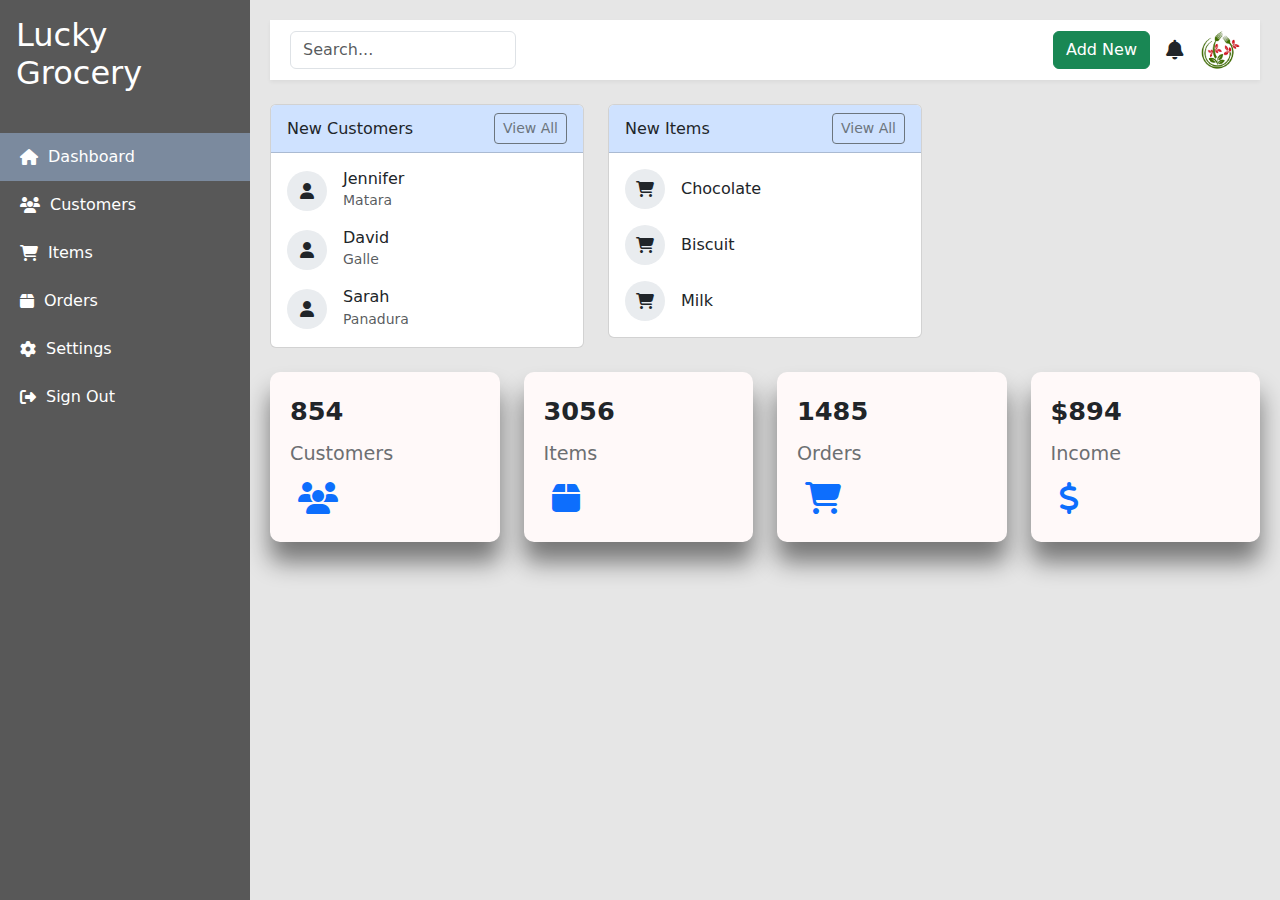
<file: index.html>
<!DOCTYPE html>
<html lang="en">
  <head>
    <meta charset="UTF-8" />
    <meta name="viewport" content="width=device-width, initial-scale=1.0" />
    <title>Assignment-6</title>
    <link
      href="https://cdnjs.cloudflare.com/ajax/libs/bootstrap/5.3.2/css/bootstrap.min.css"
      rel="stylesheet"
    />
    <link
      href="https://cdnjs.cloudflare.com/ajax/libs/font-awesome/6.5.1/css/all.min.css"
      rel="stylesheet"
    />

    <style>
      :root {
        --sidebar-bg: #585858;
        --active-bg: #7b8a9e;
      }

      .sidebar {
        background: var(--sidebar-bg);
        min-height: 100vh;
        width: 250px;
        position: fixed;
        left: 0;
        top: 0;
      }

      .main-content {
        margin-left: 250px;
        padding: 20px;
        background: #e6e6e6;
        min-height: 100vh;
      }

      .sidebar .nav-link {
        color: white;
        padding: 12px 20px;
        display: flex;
        align-items: center;
        gap: 10px;
      }

      .sidebar .nav-link:hover,
      .sidebar .nav-link.active {
        background: var(--active-bg);
      }

      .stats-card {
        background: rgb(255, 249, 249);
        border-radius: 10px;
        padding: 20px;
        box-shadow: 0 20px 25px rgba(0, 0, 0, 0.486);
      }

      .stats-number {
        font-size: 1.6rem;
        font-weight: bold;
        margin-bottom: 5px;
      }

      .stats-label {
        color: #6c6f72;
        font-size: 1.2rem;
        padding: 5px 0;
      }

      .top-bar {
        background: white;
        padding: 10px 20px;
        display: flex;
        justify-content: space-between;
        align-items: center;
        box-shadow: 0 2px 4px rgba(0, 0, 0, 0.05);
      }
      .logo {
        width: 40px;
        height: 40px;
      }
      .user-avatar {
        width: 35px;
        height: 35px;
        border-radius: 50%;
        background: #77a3ce;
        display: flex;
        align-items: center;
        justify-content: center;
      }

      .view-btn {
        padding: 2px 10px;
        font-size: 12px;
      }

      .customer-avatar {
        width: 40px;
        height: 40px;
        border-radius: 50%;
        background: #e9ecef;
        display: flex;
        align-items: center;
        justify-content: center;
      }

      #icon {
        padding: 8px;
        font-size: 2rem;
      }
    </style>
  </head>
  <body>
    <div class="sidebar">
      <div class="p-3">
        <h5 class="fs-2 text-white mb-4">Lucky Grocery</h5>
      </div>
      <ul class="nav flex-column">
        <li class="nav-item">
          <a class="nav-link active" href="/index.html">
            <i class="fas fa-home"></i>
            Dashboard
          </a>
        </li>
        <li class="nav-item">
          <a class="nav-link" href="/pages/customers.html">
            <i class="fas fa-users"></i>
            Customers
          </a>
        </li>
        <li class="nav-item">
          <a class="nav-link" href="/pages/items.html">
            <i class="fas fa-shopping-cart"></i>
            Items
          </a>
        </li>
        <li class="nav-item">
          <a class="nav-link" href="/pages/orders.html">
            <i class="fas fa-box"></i>
            Orders
          </a>
        </li>
        <li class="nav-item">
          <a class="nav-link" href="#">
            <i class="fas fa-cog"></i>
            Settings
          </a>
        </li>
        <li class="nav-item">
          <a class="nav-link" href="#">
            <i class="fas fa-sign-out-alt"></i>
            Sign Out
          </a>
        </li>
      </ul>
    </div>

    <!-- Main Content -->
    <div class="main-content">
      <!-- Top Bar -->

      <div class="top-bar mb-4">
        <div class="search-bar">
          <input type="text" class="form-control" placeholder="Search..." />
        </div>
        <div class="d-flex gap-3 align-items-center">
          <button class="btn btn-success">Add New</button>
          <i class="fas fa-bell fs-5"></i>
          <div class="logo">
            <img
              src="/Assets/images/logo_2-removebg-preview.png"
              alt="logo"
              class="logo"
            />
          </div>
        </div>
      </div>
      <div class="row">
        <div class="col-md-4 mb-4">
          <div class="card">
            <div
              class="card-header bg-primary-subtle d-flex justify-content-between align-items-center"
            >
              <h6 class="mb-0">New Customers</h6>
              <button class="btn btn-outline-secondary btn-sm">View All</button>
            </div>
            <div class="card-body">
              <div class="d-flex align-items-center mb-3">
                <div class="customer-avatar me-3">
                  <i class="fas fa-user"></i>
                </div>
                <div>
                  <h6 class="mb-0">Jennifer</h6>
                  <small class="text-muted">Matara</small>
                </div>
              </div>
              <div class="d-flex align-items-center mb-3">
                <div class="customer-avatar me-3">
                  <i class="fas fa-user"></i>
                </div>
                <div>
                  <h6 class="mb-0">David</h6>
                  <small class="text-muted">Galle</small>
                </div>
              </div>
              <div class="d-flex align-items-center">
                <div class="customer-avatar me-3">
                  <i class="fas fa-user"></i>
                </div>
                <div>
                  <h6 class="mb-0">Sarah</h6>
                  <small class="text-muted">Panadura</small>
                </div>
              </div>
            </div>
          </div>
        </div>
        <div class="col-md-4 mb-4">
          <div class="card">
            <div
              class="card-header bg-primary-subtle d-flex justify-content-between align-items-center"
            >
              <h6 class="mb-0">New Items</h6>
              <button class="btn btn-outline-secondary btn-sm">View All</button>
            </div>
            <div class="card-body">
              <div class="d-flex align-items-center mb-3">
                <div class="customer-avatar me-3">
                  <i class="fa-solid fa-cart-shopping"></i>
                </div>
                <div>
                  <h6 class="mb-0">Chocolate</h6>
                </div>
              </div>
              <div class="d-flex align-items-center mb-3">
                <div class="customer-avatar me-3">
                  <i class="fa-solid fa-cart-shopping"></i>
                </div>
                <div>
                  <h6 class="mb-0">Biscuit</h6>
                </div>
              </div>
              <div class="d-flex align-items-center">
                <div class="customer-avatar me-3">
                  <i class="fa-solid fa-cart-shopping"></i>
                </div>
                <div>
                  <h6 class="mb-0">Milk</h6>
                </div>
              </div>
            </div>
          </div>
        </div>
      </div>
      <div class="row g-4 mb-4">
        <div class="col-md-3">
          <div class="stats-card">
            <div class="stats-number">854</div>
            <div class="stats-label">Customers</div>
            <i class="fas fa-users text-primary" id="icon"></i>
          </div>
        </div>
        <div class="col-md-3">
          <div class="stats-card">
            <div class="stats-number">3056</div>
            <div class="stats-label">Items</div>
            <i class="fas fa-box text-primary" id="icon"></i>
          </div>
        </div>
        <div class="col-md-3">
          <div class="stats-card">
            <div class="stats-number">1485</div>
            <div class="stats-label">Orders</div>
            <i class="fas fa-shopping-cart text-primary" id="icon"></i>
          </div>
        </div>
        <div class="col-md-3">
          <div class="stats-card">
            <div class="stats-number">$894</div>
            <div class="stats-label">Income</div>
            <i class="fas fa-dollar-sign text-primary" id="icon"></i>
          </div>
        </div>
      </div>
    </div>

    <!-- Stats Cards -->

    <script src="https://cdnjs.cloudflare.com/ajax/libs/bootstrap/5.3.2/js/bootstrap.bundle.min.js"></script>
  </body>
</html>
</file>
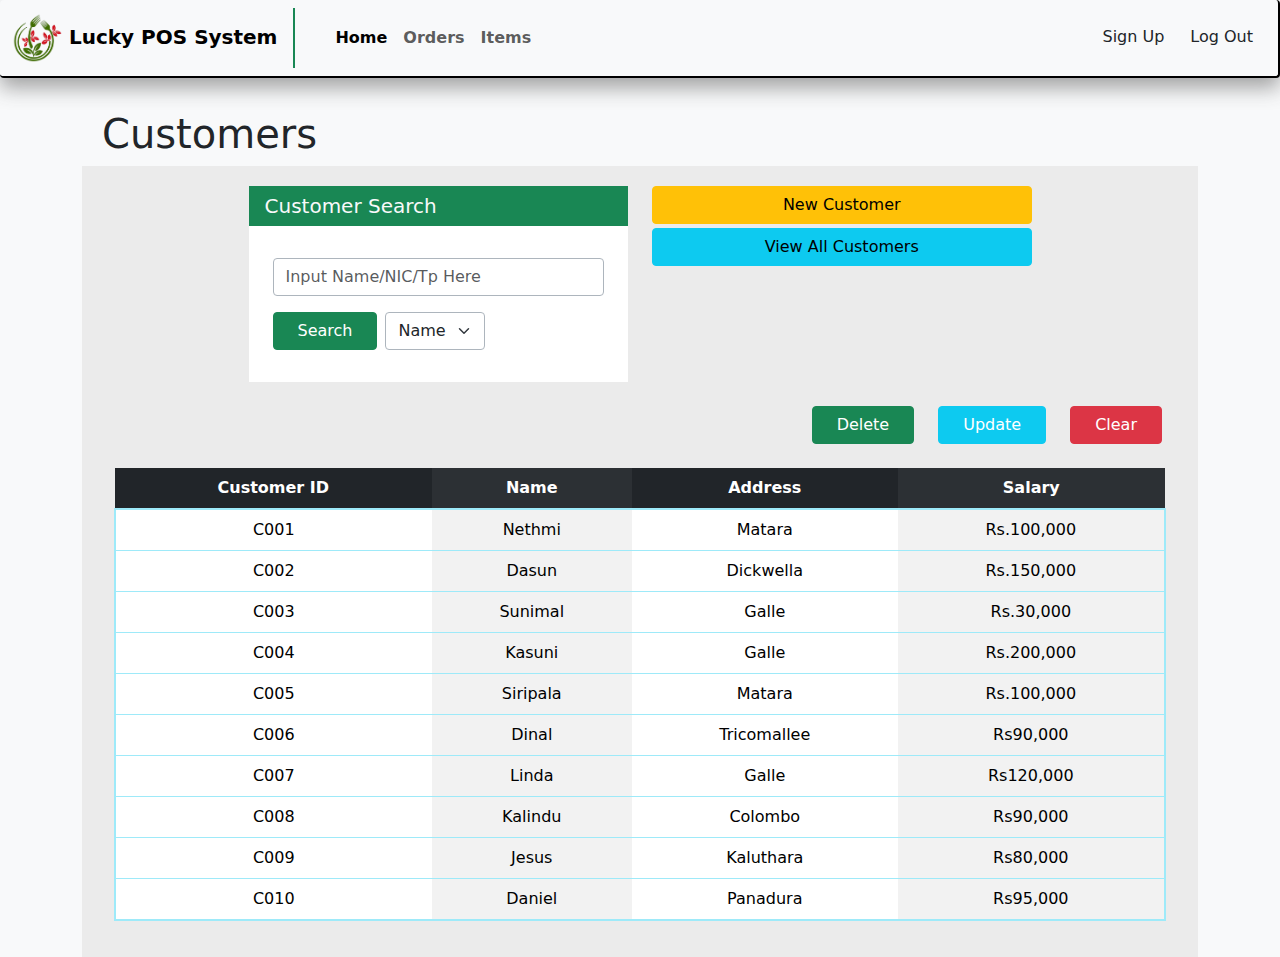
<file: pages/customers.html>
<!DOCTYPE html>
<html lang="en">
  <head>
    <meta charset="UTF-8" />
    <meta name="viewport" content="width=device-width, initial-scale=1.0" />
    <title>Assignment-06</title>
    <link
      rel="stylesheet"
      href="https://cdnjs.cloudflare.com/ajax/libs/font-awesome/6.6.0/css/all.min.css"
      integrity="sha512-Kc323vGBEqzTmouAECnVceyQqyqdsSiqLQISBL29aUW4U/M7pSPA/gEUZQqv1cwx4OnYxTxve5UMg5GT6L4JJg=="
      crossorigin="anonymous"
      referrerpolicy="no-referrer"
    />
    <link
      href="https://cdn.jsdelivr.net/npm/bootstrap@5.3.3/dist/css/bootstrap.min.css"
      rel="stylesheet"
      integrity="sha384-QWTKZyjpPEjISv5WaRU9OFeRpok6YctnYmDr5pNlyT2bRjXh0JMhjY6hW+ALEwIH"
      crossorigin="anonymous"
    />
    <link rel="stylesheet" href="/Css/customer.css" />
  </head>
  <body class="bg-light">
    <header>
      <nav
        class="navbar navbar-expand-md navbar-light bg-light border-bottom border-end border-black border-2 rounded-1 mb-4 shadow-header"
      >
        <div class="container-fluid">
          <a
            class="navbar-brand fw-bold border-2 border-end border-success pe-3"
            href="#"
          >
            <img
              src="/Assets/images/logo_2-removebg-preview.png"
              alt=""
              class="logo"
            />
            Lucky POS System
          </a>
          <button
            class="navbar-toggler border-2 border-success"
            type="button"
            data-bs-toggle="collapse"
            data-bs-target="#navbarNav"
          >
            <span class="navbar-toggler-icon"></span>
          </button>
          <div class="collapse navbar-collapse" id="navbarNav">
            <ul class="navbar-nav ml-auto w-100 ms-md-3">
              <li class="nav-item">
                <a class="nav-link active fw-semibold" href="#">
                  <i class="bi bi-house"></i>
                  Home
                </a>
              </li>
              <li class="nav-item">
                <a class="nav-link fw-semibold" href="/pages/orders.html"
                  ><i class="bi bi-cart"></i> Orders</a
                >
              </li>
              <li class="nav-item">
                <a class="nav-link fw-semibold" href="/pages/items.html"
                  ><i class="bi bi-box"></i> Items</a
                >
              </li>
              <li class="nav-item ms-md-auto">
                <div class="d-flex w-100 justify-content-center">
                  <button class="btn fw-medium text-dark">
                    <i class="fa-solid fa-user-plus"></i>
                    Sign Up
                  </button>
                  <button class="btn fw-medium text-dark">
                    <i class="fa-solid fa-right-from-bracket"></i>
                    Log Out
                  </button>
                </div>
              </li>
            </ul>
          </div>
        </div>
      </nav>
    </header>
    <main>
      <div class="container">
        <div class="row label p-2 m-auto">
          <div class="col-md-12">
            <h1 class="fw-medium text-start my-auto">
              <i class="fa-solid fa-users"></i>
              Customers
            </h1>
          </div>
        </div>
        <div class="row content p-1 m-auto bg-customarired">
          <div class="col-md-12 p-3">
            <div class="row m-auto w-75 d-flex justify-content-center">
              <div class="col-md-6">
                <h2
                  class="fw-normal fs-5 ps-3 p-2 m-0 w-100 text-bg-success text-light"
                >
                  Customer Search
                </h2>
                <div class="search p-3 bg-custom">
                  <form class="px-2" action="search">
                    <div class="mb-3">
                      <input
                        type="text"
                        class="form-control border-1 border-dark-subtle rounded-1 my-3 w-100"
                        placeholder="Input Name/NIC/Tp Here"
                        required
                      />
                      <div class="d-flex">
                        <button class="btn btn-success rounded-1 w-auto px-4">
                          Search
                        </button>
                        <select
                          class="form-select ms-2 w-auto border-1 border-dark-subtle rounded-1"
                        >
                          <option>Name</option>
                          <option>ID</option>
                          <option>Phone</option>
                        </select>
                      </div>
                    </div>
                  </form>
                </div>
              </div>
              <div
                class="col-md-6 pt-3 pt-md-0 d-flex justify-content-md-end justify-content-center"
              >
                <div class="w-100">
                  <button
                    class="btn btn-warning px-4 rounded-1 w-100 mb-1"
                    data-bs-toggle="modal"
                    data-bs-target="#newCustomerModal"
                  >
                    New Customer
                  </button>
                  <button class="btn btn-info px-4 rounded-1 w-100">
                    View All Customers
                  </button>
                </div>
              </div>
            </div>
            <div class="row button-set m-auto">
              <div class="col-12 px-3">
                <div
                  class="pb-4 pt-4 d-flex justify-content-md-end justify-content-center gap-4"
                >
                  <button class="btn btn-success px-4 rounded-1">Delete</button>
                  <button
                    class="btn btn-info text-white px-4 rounded-1"
                    data-bs-toggle="modal"
                    data-bs-target="#updateCustomerModal"
                  >
                    Update
                  </button>
                  <button class="btn btn-danger text-white px-4 rounded-1">
                    Clear
                  </button>
                </div>
              </div>
            </div>
            <div class="row table-content m-auto">
              <div class="col-12">
                <div class="table-responsive text-center">
                  <table class="table table-hover table-striped-columns">
                    <thead class="table-dark">
                      <tr>
                        <th scope="col">Customer ID</th>
                        <th scope="col">Name</th>
                        <th scope="col">Address</th>
                        <th scope="col">Salary</th>
                      </tr>
                    </thead>
                    <tbody
                      class="table-group-divider border-2 border-info-subtle"
                    >
                      <tr>
                        <td>C001</td>
                        <td>Nethmi</td>
                        <td>Matara</td>
                        <td>Rs.100,000</td>
                      </tr>
                      <tr>
                        <td>C002</td>
                        <td>Dasun</td>
                        <td>Dickwella</td>
                        <td>Rs.150,000</td>
                      </tr>
                      <tr>
                        <td>C003</td>
                        <td>Sunimal</td>
                        <td>Galle</td>
                        <td>Rs.30,000</td>
                      </tr>
                      <tr>
                        <td>C004</td>
                        <td>Kasuni</td>
                        <td>Galle</td>
                        <td>Rs.200,000</td>
                      </tr>
                      <tr>
                        <td>C005</td>
                        <td>Siripala</td>
                        <td>Matara</td>
                        <td>Rs.100,000</td>
                      </tr>
                      <tr>
                        <td>C006</td>
                        <td>Dinal</td>
                        <td>Tricomallee</td>
                        <td>Rs90,000</td>
                      </tr>
                      <tr>
                        <td>C007</td>
                        <td>Linda</td>
                        <td>Galle</td>
                        <td>Rs120,000</td>
                      </tr>
                      <tr>
                        <td>C008</td>
                        <td>Kalindu</td>
                        <td>Colombo</td>
                        <td>Rs90,000</td>
                      </tr>
                      <tr>
                        <td>C009</td>
                        <td>Jesus</td>
                        <td>Kaluthara</td>
                        <td>Rs80,000</td>
                      </tr>
                      <tr>
                        <td>C010</td>
                        <td>Daniel</td>
                        <td>Panadura</td>
                        <td>Rs95,000</td>
                      </tr>
                    </tbody>
                  </table>
                </div>
              </div>
            </div>
          </div>
        </div>
      </div>

      <!-- New Customer Model -->
      <div class="modal fade" id="newCustomerModal" tabindex="-1">
        <div class="modal-dialog">
          <div class="modal-content rounded-0">
            <div class="modal-header bg-success text-white rounded-0">
              <h5 class="modal-title">New Customer</h5>
              <button
                type="button"
                class="btn-close"
                data-bs-dismiss="modal"
              ></button>
            </div>
            <div class="modal-body">
              <form>
                <div class="mb-1">
                  <label class="form-label fw-bold">Customer ID:</label>
                  <input
                    type="text"
                    class="form-control border-1 border-dark-subtle rounded-1 my-0"
                    required
                  />
                </div>
                <div class="mb-1">
                  <label class="form-label fw-bold">Customer Name:</label>
                  <input
                    type="text"
                    class="form-control border-1 border-dark-subtle rounded-1 my-0"
                    required
                  />
                </div>
                <div class="mb-1">
                  <label class="form-label fw-bold">Customer Address:</label>
                  <textarea
                    class="form-control border-1 border-dark-subtle rounded-1 my-0"
                    rows="3"
                    required
                  ></textarea>
                </div>
                <div class="mb-1">
                  <label class="form-label fw-bold">Customer Salary:</label>
                  <input
                    type="text"
                    class="form-control border-1 border-dark-subtle rounded-1 my-0"
                    required
                  />
                </div>
              </form>
            </div>
            <div class="modal-footer button-set gap-4">
              <button type="button" class="btn btn-danger rounded-1 text-light">
                Save
              </button>
              <button type="button" class="btn btn-info rounded-1">
                Renew
              </button>
              <button
                type="button"
                class="btn btn-warning rounded-1"
                data-bs-dismiss="modal"
              >
                Close
              </button>
            </div>
          </div>
        </div>
      </div>
    </main>
    <script
      src="https://cdn.jsdelivr.net/npm/bootstrap@5.3.3/dist/js/bootstrap.bundle.min.js"
      integrity="sha384-YvpcrYf0tY3lHB60NNkmXc5s9fDVZLESaAA55NDzOxhy9GkcIdslK1eN7N6jIeHz"
      crossorigin="anonymous"
    ></script>
  </body>
</html>
</file>
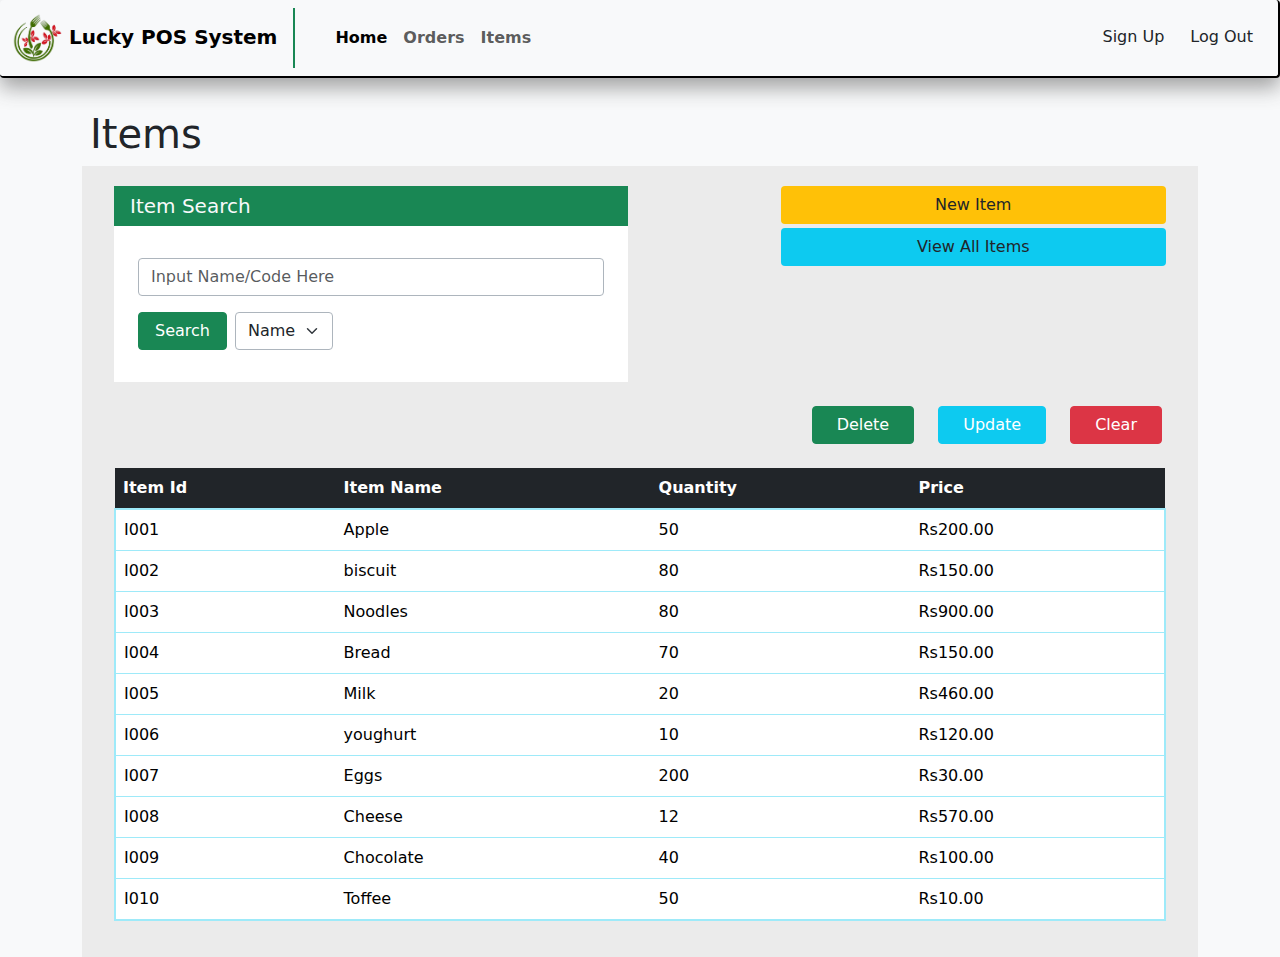
<file: pages/items.html>
<!DOCTYPE html>
<html lang="en">
  <head>
    <meta charset="UTF-8" />
    <meta name="viewport" content="width=device-width, initial-scale=1.0" />
    <title>Assignment-6</title>
    <link
      rel="stylesheet"
      href="https://cdnjs.cloudflare.com/ajax/libs/font-awesome/6.6.0/css/all.min.css"
      integrity="sha512-Kc323vGBEqzTmouAECnVceyQqyqdsSiqLQISBL29aUW4U/M7pSPA/gEUZQqv1cwx4OnYxTxve5UMg5GT6L4JJg=="
      crossorigin="anonymous"
      referrerpolicy="no-referrer"
    />
    <link
      href="https://cdn.jsdelivr.net/npm/bootstrap@5.3.3/dist/css/bootstrap.min.css"
      rel="stylesheet"
      integrity="sha384-QWTKZyjpPEjISv5WaRU9OFeRpok6YctnYmDr5pNlyT2bRjXh0JMhjY6hW+ALEwIH"
      crossorigin="anonymous"
    />
    <link rel="stylesheet" href="/Css/items.css" />
  </head>
  <body class="bg-light">
    <header>
      <nav
        class="navbar navbar-expand-md navbar-light bg-light border-bottom border-end border-black border-2 rounded-1 mb-4 shadow-header"
      >
        <div class="container-fluid">
          <a
            class="navbar-brand fw-bold border-2 border-end border-success pe-3"
            href="#"
          >
            <img
              src="/Assets/images/logo_2-removebg-preview.png"
              alt=""
              class="logo"
            />
            Lucky POS System
          </a>
          <button
            class="navbar-toggler border-2 border-success"
            type="button"
            data-bs-toggle="collapse"
            data-bs-target="#navbarNav"
          >
            <span class="navbar-toggler-icon"></span>
          </button>
          <div class="collapse navbar-collapse" id="navbarNav">
            <ul class="navbar-nav ml-auto w-100 ms-md-3">
              <li class="nav-item">
                <a class="nav-link active fw-semibold" href="#">
                  <i class="bi bi-house"></i>
                  Home
                </a>
              </li>
              <li class="nav-item">
                <a class="nav-link fw-semibold" href="/pages/orders.html"
                  ><i class="bi bi-cart"></i> Orders</a
                >
              </li>
              <li class="nav-item">
                <a class="nav-link fw-semibold" href="/pages/items.html"
                  ><i class="bi bi-box"></i> Items</a
                >
              </li>
              <li class="nav-item ms-md-auto">
                <div class="d-flex w-100 justify-content-center">
                  <button class="btn fw-medium text-dark">
                    <i class="fa-solid fa-user-plus"></i>
                    Sign Up
                  </button>
                  <button class="btn fw-medium text-dark">
                    <i class="fa-solid fa-right-from-bracket"></i>
                    Log Out
                  </button>
                </div>
              </li>
            </ul>
          </div>
        </div>
      </nav>
    </header>
    <main>
      <div class="container">
        <div class="row label p-2">
          <div class="col-md-12">
            <h1 class="fw-medium text-start my-auto">
              <i class="fa-solid fa-cubes"></i>
              Items
            </h1>
          </div>
        </div>
        <div class="row content p-1 m-auto bg-customarired">
          <div class="col-md-12 p-3">
            <div class="row m-auto">
              <div class="col-md-6">
                <h2
                  class="fw-normal fs-5 ps-3 p-2 m-0 w-100 bg-success text-light"
                >
                  Item Search
                </h2>
                <div class="search bg-custom p-3">
                  <form class="px-2" action="search">
                    <div class="mb-3">
                      <input
                        type="text"
                        class="form-control border-1 border-dark-subtle rounded-1 my-3"
                        placeholder="Input Name/Code Here"
                        required
                      />
                      <div class="d-flex">
                        <button class="btn btn-success px-3 rounded-1">
                          Search
                        </button>
                        <select
                          class="form-select ms-2 w-auto border-1 border-dark-subtle rounded-1"
                        >
                          <option>Name</option>
                          <option>Code</option>
                        </select>
                      </div>
                    </div>
                  </form>
                </div>
              </div>
              <div
                class="col-md-6 pt-3 pt-md-0 d-flex justify-content-md-end justify-content-center"
              >
                <div class="w-75">
                  <button
                    class="btn bg-warning px-4 rounded-1 w-100 mb-1"
                    data-bs-toggle="modal"
                    data-bs-target="#newItemModal"
                  >
                    New Item
                  </button>
                  <button class="btn bg-info px-4 rounded-1 w-100">
                    View All Items
                  </button>
                </div>
              </div>
            </div>
            <div class="row button-set m-auto">
              <div class="col-12 px-3">
                <div
                  class="pb-4 pt-4 d-flex justify-content-md-end justify-content-center gap-4"
                >
                  <button class="btn btn-success px-4 rounded-1">Delete</button>
                  <button
                    class="btn btn-info text-white px-4 rounded-1"
                    data-bs-toggle="modal"
                    data-bs-target="#updateItemModal"
                  >
                    Update
                  </button>
                  <button class="btn btn-danger text-white px-4 rounded-1">
                    Clear
                  </button>
                </div>
              </div>
            </div>
            <div class="row table-content m-auto">
              <div class="col-12">
                <div class="table-responsive overflow-y-auto">
                  <table class="table table-hover">
                    <thead class="table-dark">
                      <tr>
                        <th scope="col">Item Id</th>
                        <th scope="col">Item Name</th>
                        <th scope="col">Quantity</th>
                        <th scope="col">Price</th>
                      </tr>
                    </thead>
                    <tbody class="border-2 border-info-subtle">
                      <tr>
                        <td>I001</td>
                        <td>Apple</td>
                        <td>50</td>
                        <td>Rs200.00</td>
                      </tr>
                      <tr>
                        <td>I002</td>
                        <td>biscuit</td>
                        <td>80</td>
                        <td>Rs150.00</td>
                      </tr>
                      <tr>
                        <td>I003</td>
                        <td>Noodles</td>
                        <td>80</td>
                        <td>Rs900.00</td>
                      </tr>
                      <tr>
                        <td>I004</td>
                        <td>Bread</td>
                        <td>70</td>
                        <td>Rs150.00</td>
                      </tr>
                      <tr>
                        <td>I005</td>
                        <td>Milk</td>
                        <td>20</td>
                        <td>Rs460.00</td>
                      </tr>
                      <tr>
                        <td>I006</td>
                        <td>youghurt</td>
                        <td>10</td>
                        <td>Rs120.00</td>
                      </tr>
                      <tr>
                        <td>I007</td>
                        <td>Eggs</td>
                        <td>200</td>
                        <td>Rs30.00</td>
                      </tr>
                      <tr>
                        <td>I008</td>
                        <td>Cheese</td>
                        <td>12</td>
                        <td>Rs570.00</td>
                      </tr>
                      <tr>
                        <td>I009</td>
                        <td>Chocolate</td>
                        <td>40</td>
                        <td>Rs100.00</td>
                      </tr>
                      <tr>
                        <td>I010</td>
                        <td>Toffee</td>
                        <td>50</td>
                        <td>Rs10.00</td>
                      </tr>
                    </tbody>
                  </table>
                </div>
              </div>
            </div>
          </div>
        </div>
      </div>

      <!-- ====New Item ==== -->

      <div class="modal fade" id="newItemModal" tabindex="-1">
        <div class="modal-dialog">
          <div class="modal-content rounded-0">
            <div class="modal-header bg-success text-white rounded-0">
              <h5 class="modal-title">New Item</h5>
              <button
                type="button"
                class="btn-close"
                data-bs-dismiss="modal"
              ></button>
            </div>
            <div class="modal-body">
              <form>
                <div class="mb-1">
                  <label class="form-label fw-bold">Item Code:</label>
                  <input
                    type="text"
                    class="form-control border-1 border-dark-subtle rounded-1 my-0"
                    required
                  />
                </div>
                <div class="mb-1">
                  <label class="form-label fw-bold">Item Name:</label>
                  <input
                    type="text"
                    class="form-control border-1 border-dark-subtle rounded-1 my-0"
                    required
                  />
                </div>
                <div class="mb-1">
                  <label class="form-label fw-bold">Item Quantity:</label>
                  <input
                    type="number"
                    class="form-control border-1 border-dark-subtle rounded-1 my-0"
                    required
                  />
                </div>
                <div class="mb-1">
                  <label class="form-label fw-bold">Item Unit Price:</label>
                  <input
                    type="text"
                    class="form-control border-1 border-dark-subtle rounded-1 my-0"
                    required
                  />
                </div>
              </form>
            </div>
            <div class="modal-footer button-set gap-4">
              <button type="button" class="btn btn-danger rounded-1 text-light">
                Save
              </button>
              <button type="button" class="btn btn-info rounded-1">
                Renew
              </button>
              <button
                type="button"
                class="btn btn-warning rounded-1"
                data-bs-dismiss="modal"
              >
                Close
              </button>
            </div>
          </div>
        </div>
      </div>
    </main>
    <script
      src="https://cdn.jsdelivr.net/npm/bootstrap@5.3.3/dist/js/bootstrap.bundle.min.js"
      integrity="sha384-YvpcrYf0tY3lHB60NNkmXc5s9fDVZLESaAA55NDzOxhy9GkcIdslK1eN7N6jIeHz"
      crossorigin="anonymous"
    ></script>
  </body>
</html>
</file>
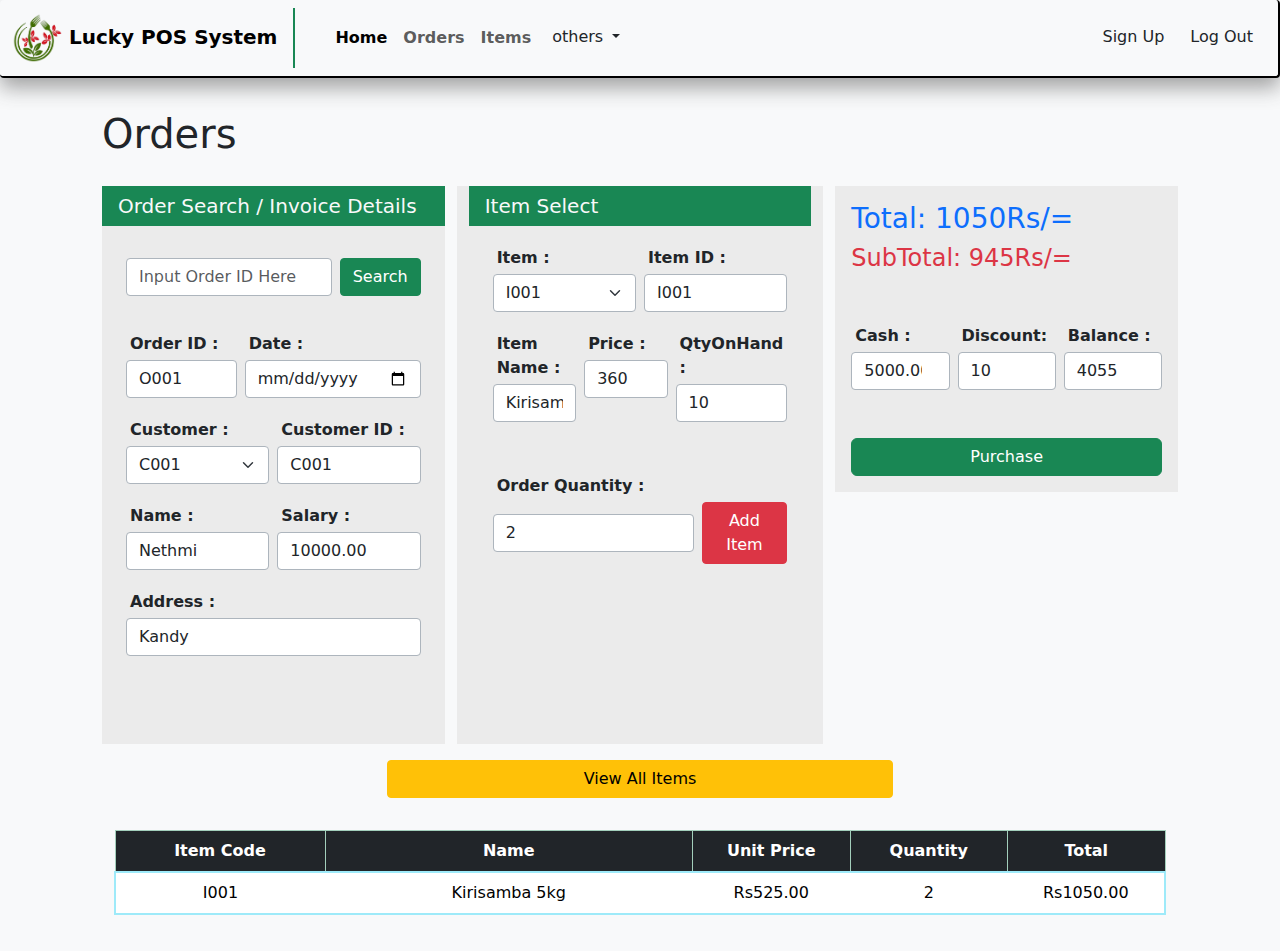
<file: pages/orders.html>
<!DOCTYPE html>
<html lang="en">
  <head>
    <meta charset="UTF-8" />
    <meta name="viewport" content="width=device-width, initial-scale=1.0" />
    <title>Assignmnet-06</title>
    <link
      rel="stylesheet"
      href="https://cdnjs.cloudflare.com/ajax/libs/font-awesome/6.6.0/css/all.min.css"
      integrity="sha512-Kc323vGBEqzTmouAECnVceyQqyqdsSiqLQISBL29aUW4U/M7pSPA/gEUZQqv1cwx4OnYxTxve5UMg5GT6L4JJg=="
      crossorigin="anonymous"
      referrerpolicy="no-referrer"
    />
    <link
      href="https://cdn.jsdelivr.net/npm/bootstrap@5.3.3/dist/css/bootstrap.min.css"
      rel="stylesheet"
      integrity="sha384-QWTKZyjpPEjISv5WaRU9OFeRpok6YctnYmDr5pNlyT2bRjXh0JMhjY6hW+ALEwIH"
      crossorigin="anonymous"
    />
    <link rel="stylesheet" href="/Css/orders.css" />
  </head>
  <body class="bg-light">
    <header>
      <nav
        class="navbar navbar-expand-md navbar-light bg-light border-bottom border-end border-black border-2 rounded-1 mb-4 shadow-header"
      >
        <div class="container-fluid">
          <a
            class="navbar-brand fw-bold border-2 border-end border-success pe-3"
            href="#"
          >
            <img
              src="/Assets/images/logo_2-removebg-preview.png"
              alt=""
              class="logo"
            />
            Lucky POS System
          </a>
          <button
            class="navbar-toggler border-2 border-success"
            type="button"
            data-bs-toggle="collapse"
            data-bs-target="#navbarNav"
          >
            <span class="navbar-toggler-icon"></span>
          </button>
          <div
            class="collapse navbar-collapse"
            id="navbarNav"
            id="navbarNavDarkDropdown"
          >
            <ul class="navbar-nav ml-auto w-100 ms-md-3">
              <li class="nav-item">
                <a class="nav-link active fw-semibold" href="#">
                  <i class="bi bi-house"></i>
                  Home
                </a>
              </li>
              <li class="nav-item">
                <a class="nav-link fw-semibold" href="/pages/orders.html"
                  ><i class="bi bi-cart"></i> Orders</a
                >
              </li>
              <li class="nav-item">
                <a class="nav-link fw-semibold" href="/pages/items.html"
                  ><i class="bi bi-box"></i> Items</a
                >
              </li>

              <li class="nav-item dropdown">
                <button
                  class="btn btn-close-white dropdown-toggle"
                  data-bs-toggle="dropdown"
                  aria-expanded="false"
                >
                  others
                </button>
                <ul class="dropdown-menu">
                  <li><a class="dropdown-item" href="#">Action</a></li>
                  <li><a class="dropdown-item" href="#">Another action</a></li>
                  <li>
                    <a class="dropdown-item" href="#">Something else here</a>
                  </li>
                </ul>
              </li>

              <li class="nav-item ms-md-auto">
                <div class="d-flex w-100 justify-content-center">
                  <button class="btn fw-medium text-dark">
                    <i class="fa-solid fa-user-plus"></i>
                    Sign Up
                  </button>
                  <button class="btn fw-medium text-dark">
                    <i class="fa-solid fa-right-from-bracket"></i>
                    Log Out
                  </button>
                </div>
              </li>
            </ul>
          </div>
        </div>
      </nav>
    </header>
    <main>
      <div class="container">
        <div class="row label p-2 m-auto">
          <div class="col-md-12">
            <h1 class="fw-medium text-start my-auto">
              <i class="fa-solid fa-cart-shopping"></i>
              Orders
            </h1>
          </div>
        </div>
        <div class="row content p-1 m-auto">
          <div class="col-md-12 p-3">
            <div class="row d-flex">
              <div class="col-md-4">
                <h2
                  class="fw-normal fs-5 ps-3 p-2 m-0 w-100 bg-success text-light"
                >
                  Order Search / Invoice Details
                </h2>
                <div class="search bg-invoice p-3">
                  <form class="px-2" action="search">
                    <div class="d-flex mb-3">
                      <input
                        type="text"
                        class="form-control border-1 border-dark-subtle rounded-1 my-3"
                        placeholder="Input Order ID Here"
                        required
                      />
                      <button class="btn btn-success rounded-1 my-auto ms-2">
                        Search
                      </button>
                    </div>
                  </form>
                  <form class="px-2">
                    <div class="d-flex flex-md-row flex-column mb-3">
                      <div class="w-100 me-md-1 mb-3 mb-md-0">
                        <label class="form-label fw-bold m-1">Order ID :</label>
                        <input
                          type="text"
                          class="form-control border-1 border-dark-subtle rounded-1 my-0"
                          required
                          value="O001"
                        />
                      </div>
                      <div class="w-100 ms-md-1">
                        <label class="form-label fw-bold m-1">Date :</label>
                        <input
                          type="date"
                          class="form-control border-1 border-dark-subtle rounded-1 my-0"
                          required
                          value="01/10/2024"
                        />
                      </div>
                    </div>
                    <div class="d-flex flex-md-row flex-column mb-3">
                      <div class="w-100 me-md-1 mb-3 mb-md-0">
                        <label class="form-label fw-bold m-1">Customer :</label>
                        <select
                          class="form-select border-1 border-dark-subtle rounded-1 my-0"
                        >
                          <option value="C001">C001</option>
                          <option value="C002">C002</option>
                          <option value="C003">C003</option>
                        </select>
                      </div>
                      <div class="w-100 ms-md-1">
                        <label class="form-label fw-bold m-1"
                          >Customer ID :</label
                        >
                        <input
                          type="text"
                          class="form-control border-1 border-dark-subtle rounded-1 my-0"
                          required
                          value="C001"
                        />
                      </div>
                    </div>
                    <div class="d-flex flex-md-row flex-column mb-3">
                      <div class="w-100 me-md-1 mb-3 mb-md-0">
                        <label class="form-label fw-bold m-1">Name :</label>
                        <input
                          type="text"
                          class="form-control border-1 border-dark-subtle rounded-1 my-0"
                          required
                          value="Nethmi"
                        />
                      </div>
                      <div class="w-100 ms-md-1">
                        <label class="form-label fw-bold m-1">Salary :</label>
                        <input
                          type="number"
                          class="form-control border-1 border-dark-subtle rounded-1 my-0"
                          required
                          value="10000.00"
                        />
                      </div>
                    </div>
                    <div class="mb-3 pb-md-5 w-100">
                      <label class="form-label fw-bold m-1">Address :</label>
                      <input
                        type="text"
                        class="form-control border-1 border-dark-subtle rounded-1 my-0 mb-md-2"
                        required
                        value="Kandy"
                      />
                    </div>
                  </form>
                </div>
              </div>
              <div class="col-md-4 pt-3 pt-md-0 bg-invoice">
                <h2
                  class="fw-normal fs-5 ps-3 p-2 m-0 w-100 bg-success text-light"
                >
                  Item Select
                </h2>
                <div class="search bg-custom p-3">
                  <form class="px-2">
                    <div class="d-flex flex-md-row flex-column mb-3">
                      <div class="w-100 me-md-1 mb-3 mb-md-0">
                        <label class="form-label fw-bold m-1">Item :</label>
                        <select
                          class="form-select border-1 border-dark-subtle rounded-1 my-0"
                        >
                          <option value="I001">I001</option>
                          <option value="I002">I002</option>
                          <option value="I003">I003</option>
                        </select>
                      </div>
                      <div class="w-100 ms-md-1">
                        <label class="form-label fw-bold m-1">Item ID :</label>
                        <input
                          type="text"
                          class="form-control border-1 border-dark-subtle rounded-1 my-0"
                          required
                          value="I001"
                        />
                      </div>
                    </div>
                    <div class="d-flex flex-md-row flex-column mb-5">
                      <div class="w-100 me-md-1 mb-3 mb-md-0">
                        <label class="form-label fw-bold m-1"
                          >Item Name :</label
                        >
                        <input
                          type="text"
                          class="form-control border-1 border-dark-subtle rounded-1 my-0"
                          readonly
                          value="Kirisamba 5kg"
                        />
                      </div>
                      <div class="w-100 mb-3 mb-md-0 mx-md-1">
                        <label class="form-label fw-bold m-1">Price :</label>
                        <input
                          type="number"
                          class="form-control border-1 border-dark-subtle rounded-1 my-0"
                          readonly
                          value="360"
                        />
                      </div>
                      <div class="w-100 ms-md-1">
                        <label class="form-label fw-bold m-1"
                          >QtyOnHand :</label
                        >
                        <input
                          type="text"
                          class="form-control border-1 border-dark-subtle rounded-1 my-0"
                          readonly
                          value="10"
                        />
                      </div>
                    </div>
                    <div>
                      <label class="form-label fw-bold m-1"
                        >Order Quantity :</label
                      >
                      <div
                        class="d-flex flex-md-row flex-column align-items-center"
                      >
                        <input
                          type="number"
                          class="form-control border-1 border-dark-subtle rounded-1 mb-5 mb-md-0 my-0"
                          required
                          value="2"
                        />
                        <button
                          class="btn btn-danger rounded-1 ms-md-2 my-auto"
                          style="width: 40%"
                        >
                          Add Item
                        </button>
                      </div>
                    </div>
                  </form>
                </div>
              </div>
              <div class="col-md-4">
                <div class="purchase bg-invoice p-3">
                  <h3 class="text-primary">Total: 1050Rs/=</h3>
                  <h4 class="text-danger mb-5">SubTotal: 945Rs/=</h4>
                  <form>
                    <div class="d-flex flex-md-row flex-column mb-5">
                      <div class="w-100 me-md-1 mb-3 mb-md-0">
                        <label class="form-labell fw-bold m-1">Cash :</label>
                        <input
                          type="number"
                          class="form-control border-1 border-dark-subtle rounded-1 my-0"
                          required
                          value="5000.00"
                        />
                      </div>
                      <div class="w-100 mb-3 mb-md-0 mx-md-1">
                        <label class="form-labell fw-bold m-1">Discount:</label>
                        <input
                          type="number"
                          class="form-control border-1 border-dark-subtle rounded-1 my-0"
                          required
                          value="10"
                        />
                      </div>
                      <div class="w-100 ms-md-1">
                        <label class="form-labell fw-bold m-1">Balance :</label>
                        <input
                          type="number"
                          class="form-control border-1 border-dark-subtle rounded-1 my-0"
                          readonly
                          value="4055"
                        />
                      </div>
                    </div>
                    <button type="submit" class="btn btn-success w-100">
                      Purchase
                    </button>
                  </form>
                </div>
              </div>
            </div>

            <div class="row button-set m-auto">
              <div class="col-12 px-3">
                <div class="p-md-3 py-4 mb-3 d-flex justify-content-center">
                  <button class="btn btn-warning px-4 rounded-1 w-50">
                    View All Items
                  </button>
                </div>
              </div>
            </div>
            <div class="row table-content m-auto">
              <div class="col-12">
                <div class="table-responsive text-center">
                  <table class="table table-hover">
                    <thead class="table-dark">
                      <tr>
                        <th
                          class="border-1 border-success-subtle"
                          style="width: 20%"
                        >
                          Item Code
                        </th>
                        <th
                          class="border-1 border-success-subtle"
                          style="width: 35%"
                        >
                          Name
                        </th>
                        <th
                          class="border-1 border-success-subtle"
                          style="width: 15%"
                        >
                          Unit Price
                        </th>
                        <th
                          class="border-1 border-success-subtle"
                          style="width: 15%"
                        >
                          Quantity
                        </th>
                        <th
                          class="border-1 border-success-subtle"
                          style="width: 15%"
                        >
                          Total
                        </th>
                      </tr>
                    </thead>
                    <tbody class="border-2 border-info-subtle">
                      <tr>
                        <td>I001</td>
                        <td>Kirisamba 5kg</td>
                        <td>Rs525.00</td>
                        <td>2</td>
                        <td>Rs1050.00</td>
                      </tr>
                    </tbody>
                  </table>
                </div>
              </div>
            </div>
          </div>
        </div>
      </div>
    </main>
  </body>
</html>
</file>
<file: Css/customer.css>
.logo {
  width: 50px;
  height: 50px;
}
.bg-custom {
  background-color: rgb(255, 255, 255);
  box-shadow: 0px 5px rgba(59, 59, 59, 0.452) 1px 1px 1px 1px;
}

.bg-customarired {
  background-color: rgb(235, 235, 235);
}
.shadow-header {
  box-shadow: 0px 10px 20px rgba(59, 59, 59, 0.452);
}
</file>
<file: Css/items.css>
.logo {
  width: 50px;
  height: 50px;
}
.bg-custom {
  background-color: rgb(255, 255, 255);
  box-shadow: 0px 5px rgba(59, 59, 59, 0.452) 1px 1px 1px 1px;
}

.bg-customarired {
  background-color: rgb(235, 235, 235);
}
.shadow-header {
  box-shadow: 0px 10px 20px rgba(59, 59, 59, 0.452);
}
</file>
<file: Css/orders.css>
.logo {
  width: 50px;
  height: 50px;
}
.shadow-header {
  box-shadow: 0px 10px 20px rgba(59, 59, 59, 0.452);
}
.bg-invoice {
  background-color: rgb(235, 235, 235);
}
</file>
